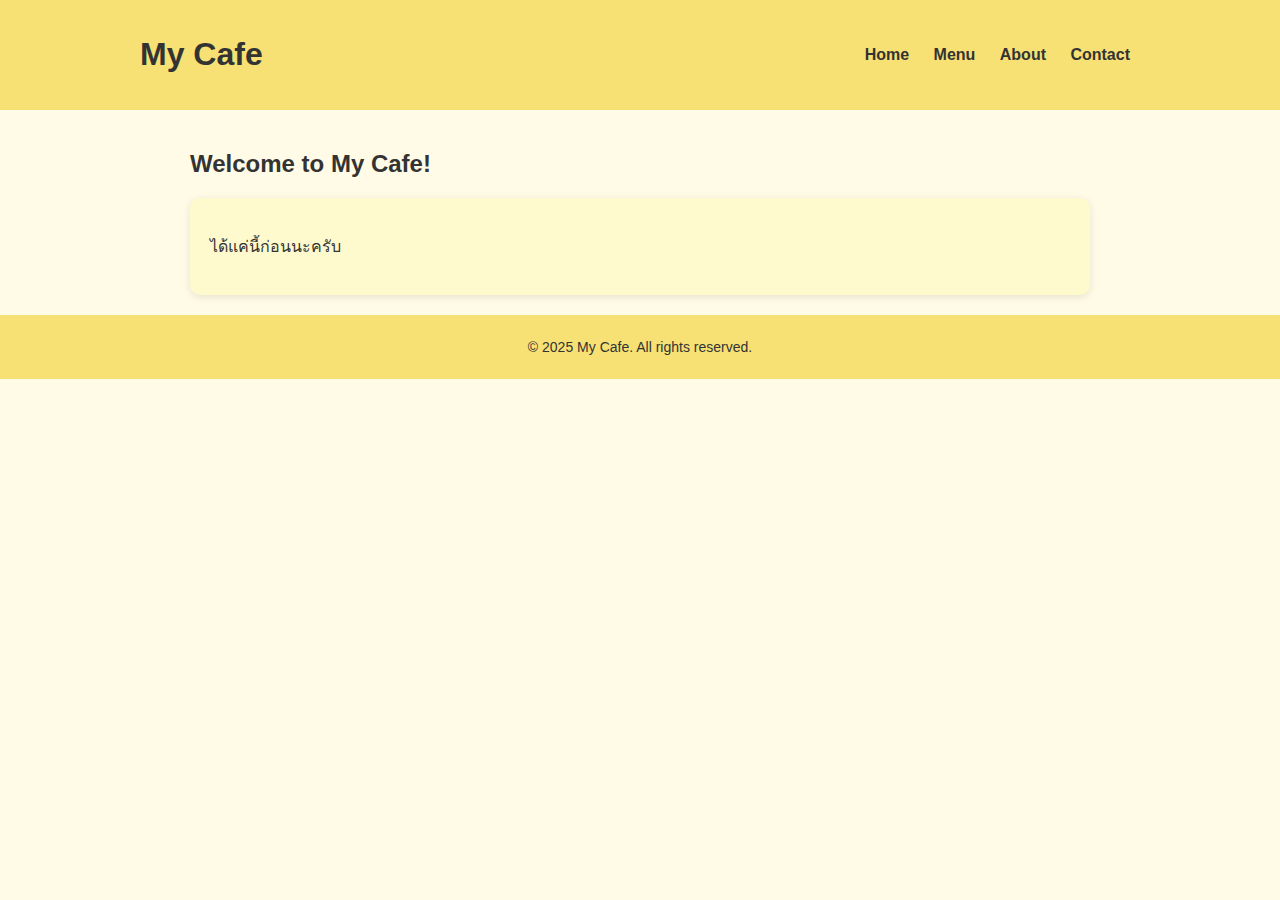
<file: index.html>
<!DOCTYPE html>
<html lang="en">
<head>
  <meta charset="UTF-8">
  <title>Home</title>
  <style>
    body {
      margin: 0;
      font-family: sans-serif;
      background-color: #fffbe6;
      color: #333;
    }

    header {
      background-color: #f7e174;
      padding: 15px;
    }

    .container {
      max-width: 1000px;
      margin: auto;
      display: flex;
      justify-content: space-between;
      align-items: center;
    }

    nav a {
      margin: 0 10px;
      text-decoration: none;
      color: #333;
      font-weight: bold;
    }

    nav a:hover {
      color: #997000;
    }

    main {
      padding: 20px;
      max-width: 900px;
      margin: auto;
    }

    .card {
      background-color: #fffacd;
      padding: 20px;
      border-radius: 10px;
      box-shadow: 0 2px 8px rgba(0,0,0,0.1);
      margin-top: 20px;
    }

    footer {
      background-color: #f7e174;
      padding: 10px;
      text-align: center;
      font-size: 14px;
    }
  </style>
</head>
<body>
  <header>
    <div class="container">
      <h1>My Cafe</h1>
      <nav>
        <a href="index.html">Home</a>
        <a href="menu.html">Menu</a>
        <a href="about.html">About</a>
        <a href="contact.html">Contact</a>
      </nav>
    </div>
  </header>

  <main>
    <h2>Welcome to My Cafe!</h2>
    <div class="card">
      <p>ได้แค่นี้ก่อนนะครับ</p>
    </div>
  </main>

  <footer>
    <p>&copy; 2025 My Cafe. All rights reserved.</p>
  </footer>
</body>
</html>
</file>
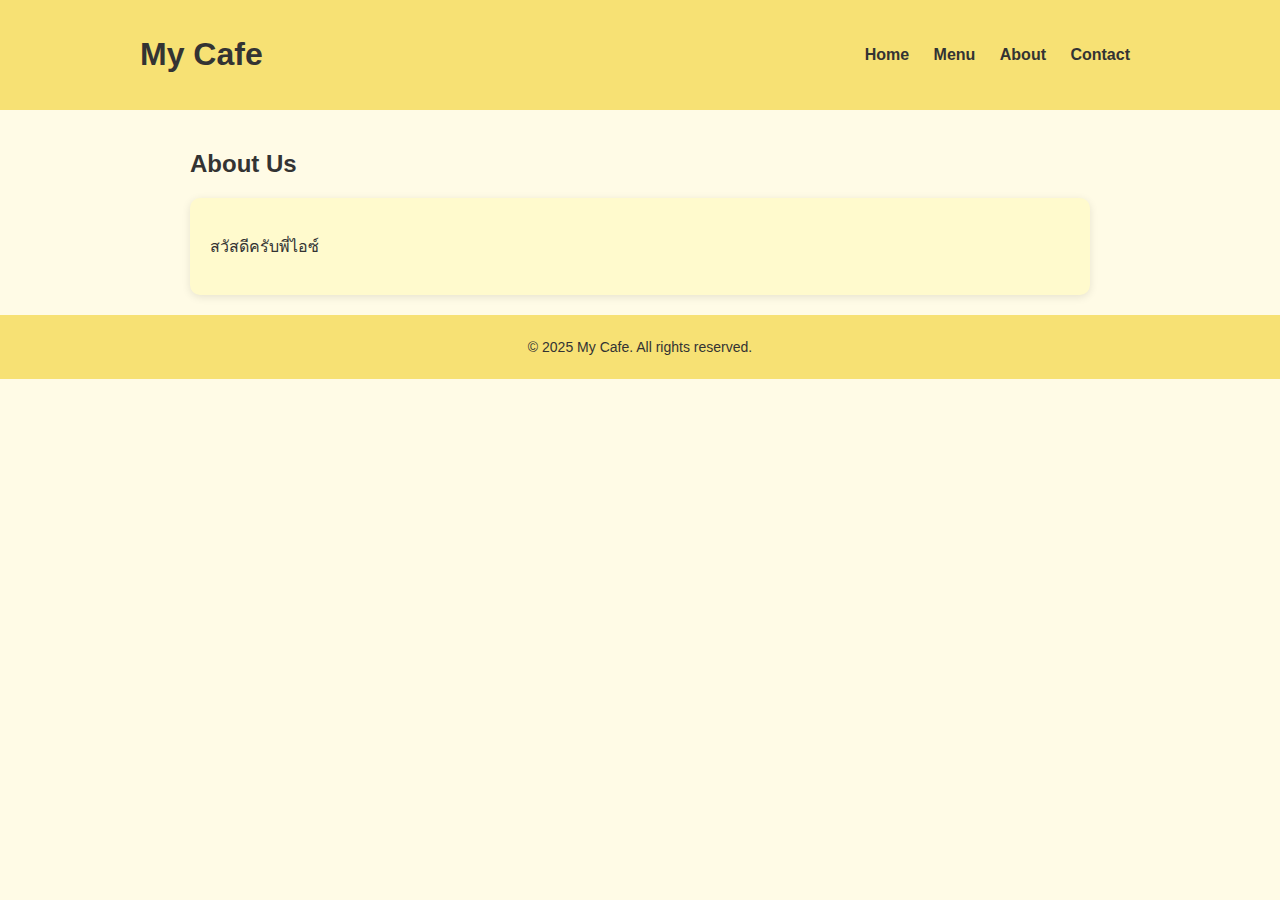
<file: about.html>
<!DOCTYPE html>
<html lang="en">
<head>
  <meta charset="UTF-8">
  <title>About Us</title>
<link rel="stylesheet" href="css/about.css">
</head>
<body>
  <header>
    <div class="container">
      <h1>My Cafe</h1>
      <nav>
        <a href="index.html">Home</a>
        <a href="menu.html">Menu</a>
        <a href="about.html">About</a>
        <a href="contact.html">Contact</a>
      </nav>
    </div>
  </header>

  <main>
    <h2>About Us</h2>
    <div class="about-box">
      <p>สวัสดีครับพี่ไอซ์</p>
    </div>
  </main>

  <footer>
    <p>&copy; 2025 My Cafe. All rights reserved.</p>
  </footer>
</body>
</html>
</file>
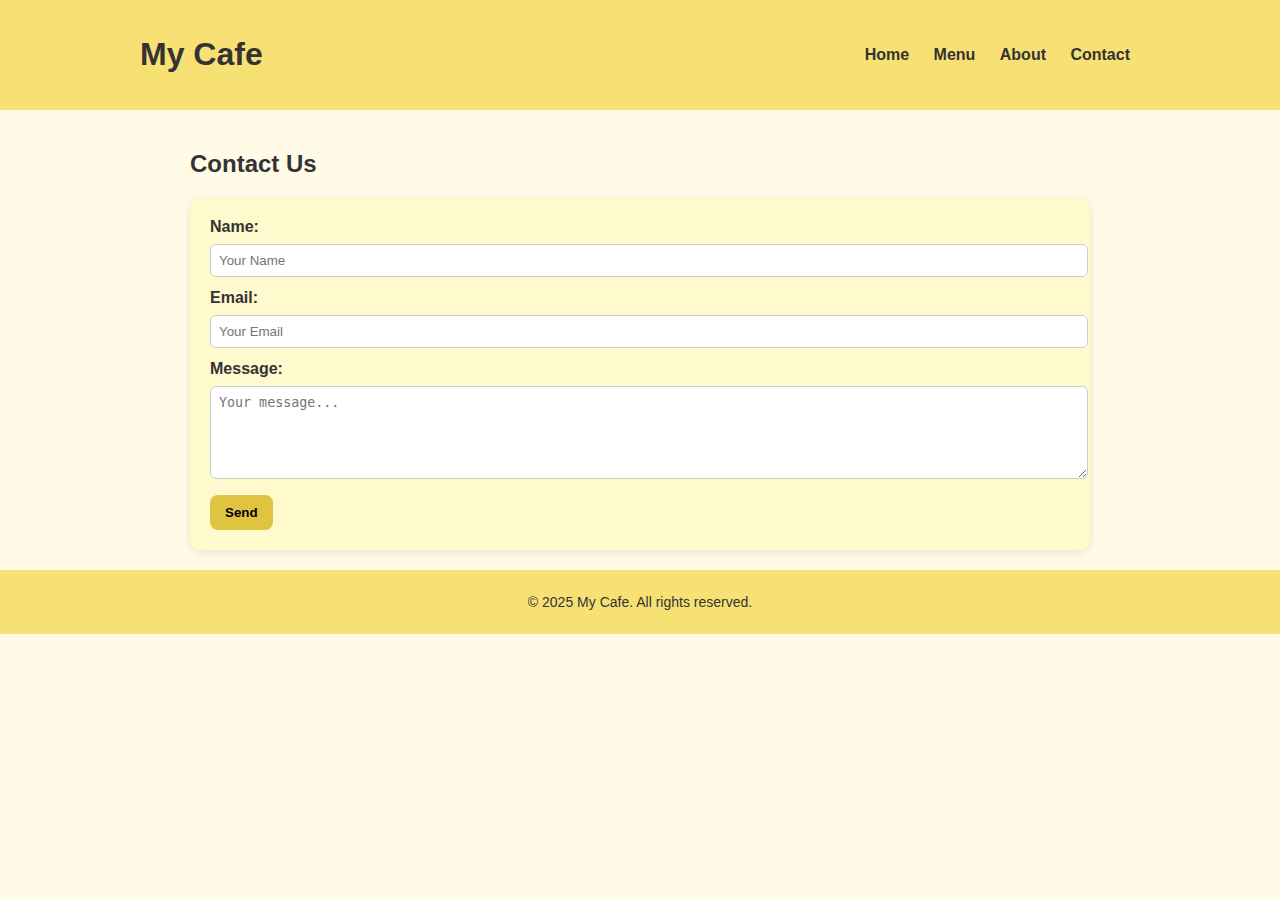
<file: contact.html>
<!DOCTYPE html>
<html lang="en">
<head>
  <meta charset="UTF-8">
  <title>Contact</title>
  <style>
    body {
      margin: 0;
      font-family: sans-serif;
      background-color: #fffbe6;
      color: #333;
    }

    header {
      background-color: #f7e174;
      padding: 15px;
    }

    .container {
      max-width: 1000px;
      margin: auto;
      display: flex;
      justify-content: space-between;
      align-items: center;
    }

    nav a {
      margin: 0 10px;
      text-decoration: none;
      color: #333;
      font-weight: bold;
    }

    nav a:hover {
      color: #997000;
    }

    main {
      padding: 20px;
      max-width: 900px;
      margin: auto;
    }

    form {
      background-color: #fffacd;
      padding: 20px;
      border-radius: 10px;
      box-shadow: 0 2px 8px rgba(0,0,0,0.1);
    }

    label {
      display: block;
      margin-bottom: 8px;
      font-weight: bold;
    }

    input, textarea {
      width: 100%;
      padding: 8px;
      margin-bottom: 12px;
      border: 1px solid #ccc;
      border-radius: 6px;
    }

    button {
      background-color: #e0c341;
      border: none;
      padding: 10px 15px;
      border-radius: 8px;
      cursor: pointer;
      font-weight: bold;
    }

    button:hover {
      background-color: #d4b62e;
    }

    footer {
      background-color: #f7e174;
      padding: 10px;
      text-align: center;
      font-size: 14px;
    }
  </style>
</head>
<body>
  <header>
    <div class="container">
      <h1>My Cafe</h1>
      <nav>
        <a href="index.html">Home</a>
        <a href="menu.html">Menu</a>
        <a href="about.html">About</a>
        <a href="contact.html">Contact</a>
      </nav>
    </div>
  </header>

  <main>
    <h2>Contact Us</h2>
    <form>
      <label for="name">Name:</label>
      <input type="text" id="name" placeholder="Your Name" />

      <label for="email">Email:</label>
      <input type="email" id="email" placeholder="Your Email" />

      <label for="message">Message:</label>
      <textarea id="message" rows="5" placeholder="Your message..."></textarea>

      <button type="submit">Send</button>
    </form>
  </main>

  <footer>
    <p>&copy; 2025 My Cafe. All rights reserved.</p>
  </footer>
</body>
</html>
</file>
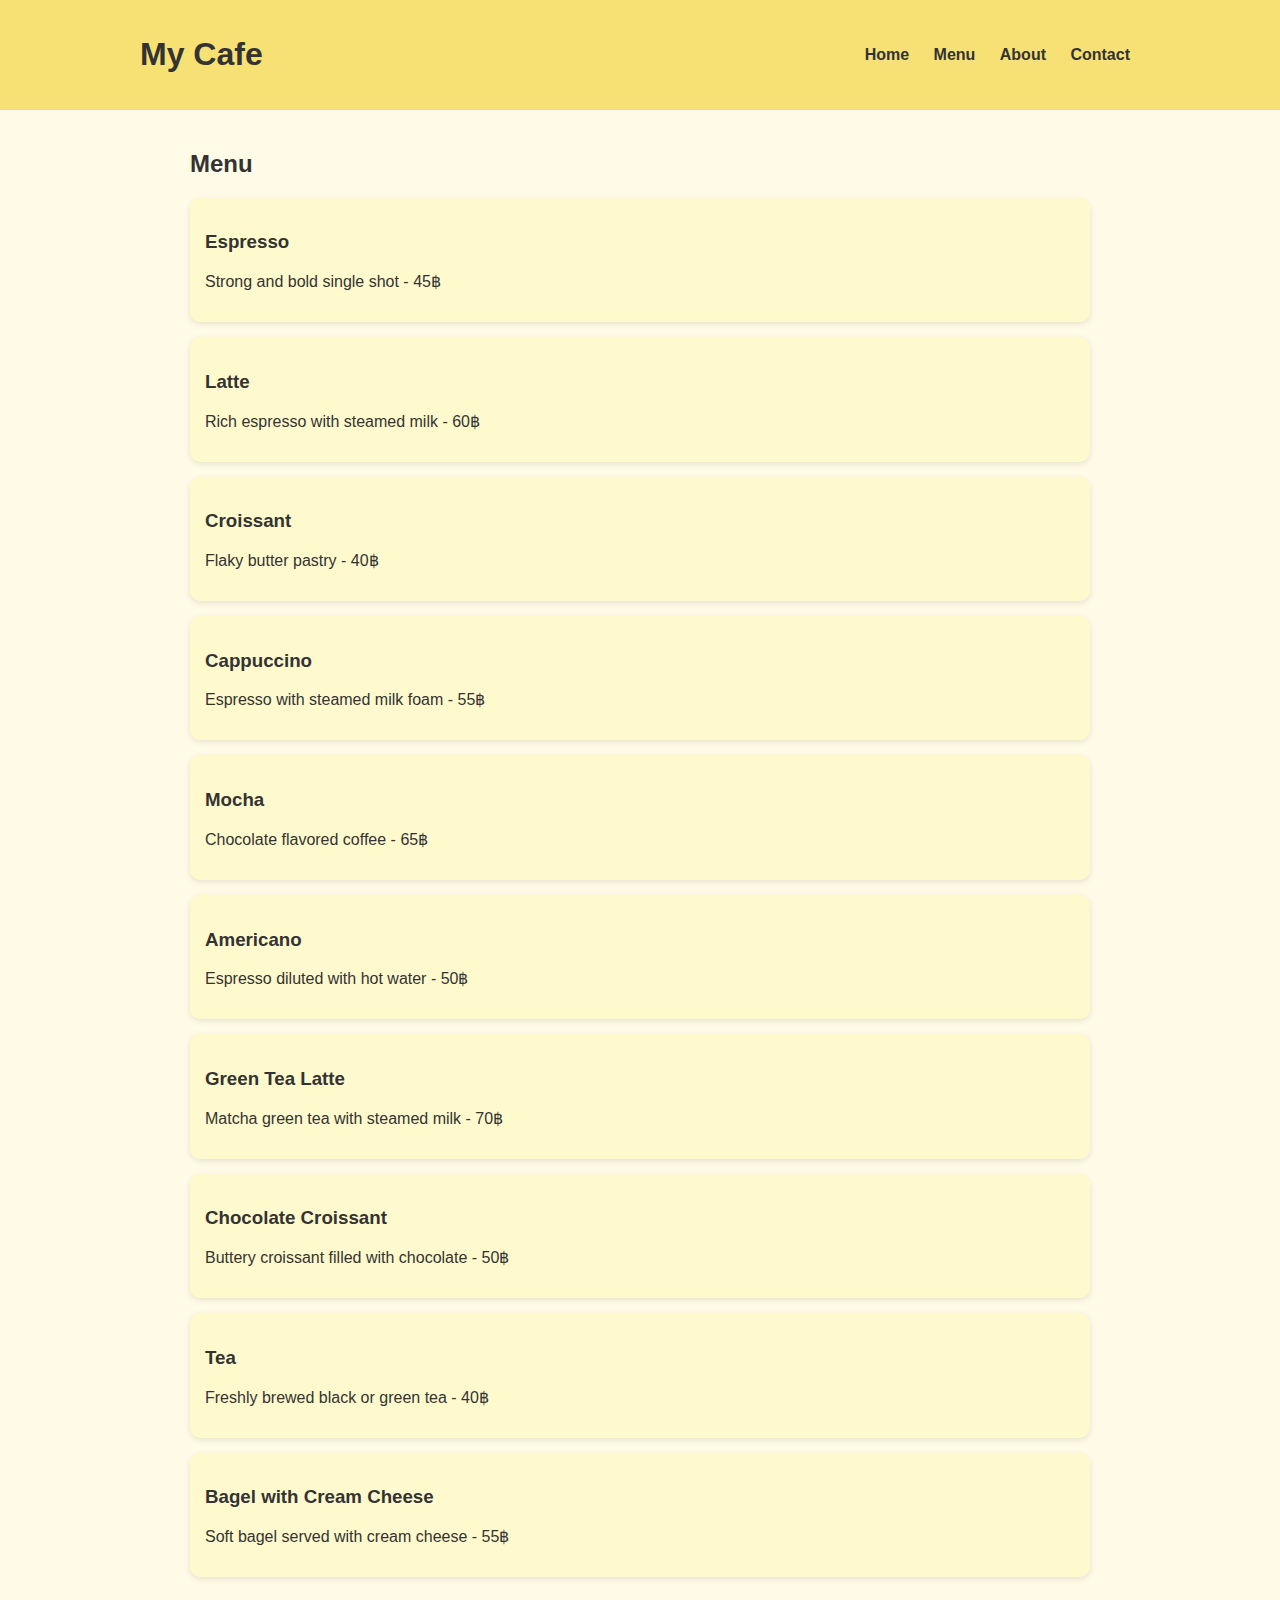
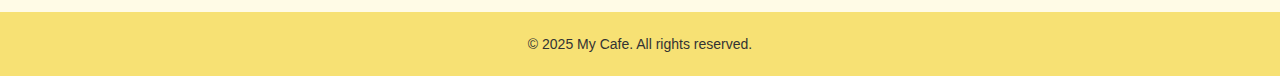
<file: menu.html>
<!DOCTYPE html>
<html lang="en">
<head>
  <meta charset="UTF-8">
  <title>Menu</title>
  <link rel="stylesheet" href="css/menu.css">
</head>
<body>
  <header>
    <div class="container">
      <h1>My Cafe</h1>
      <nav>
        <a href="index.html">Home</a>
        <a href="menu.html">Menu</a>
        <a href="about.html">About</a>
        <a href="contact.html">Contact</a>
      </nav>
    </div>
  </header>

  <main>
    <h2>Menu</h2>
    <div class="menu-item">
      <h3>Espresso</h3>
      <p>Strong and bold single shot - 45฿</p>
    </div>
    <div class="menu-item">
      <h3>Latte</h3>
      <p>Rich espresso with steamed milk - 60฿</p>
    </div>
    <div class="menu-item">
      <h3>Croissant</h3>
      <p>Flaky butter pastry - 40฿</p>
    </div>
    <div class="menu-item">
      <h3>Cappuccino</h3>
      <p>Espresso with steamed milk foam - 55฿</p>
    </div>
    <div class="menu-item">
      <h3>Mocha</h3>
      <p>Chocolate flavored coffee - 65฿</p>
    </div>
    <div class="menu-item">
      <h3>Americano</h3>
      <p>Espresso diluted with hot water - 50฿</p>
    </div>
    <div class="menu-item">
      <h3>Green Tea Latte</h3>
      <p>Matcha green tea with steamed milk - 70฿</p>
    </div>
    <div class="menu-item">
      <h3>Chocolate Croissant</h3>
      <p>Buttery croissant filled with chocolate - 50฿</p>
    </div>
    <div class="menu-item">
      <h3>Tea</h3>
      <p>Freshly brewed black or green tea - 40฿</p>
    </div>
    <div class="menu-item">
      <h3>Bagel with Cream Cheese</h3>
      <p>Soft bagel served with cream cheese - 55฿</p>
    </div>
  </main>

  <footer>
    <p>&copy; 2025 My Cafe. All rights reserved.</p>
  </footer>
</body>
</html>
</file>
<file: css/about.css>
body {
      margin: 0;
      font-family: sans-serif;
      background-color: #fffbe6;
      color: #333;
    }

    header {
      background-color: #f7e174;
      padding: 15px;
    }

    .container {
      max-width: 1000px;
      margin: auto;
      display: flex;
      justify-content: space-between;
      align-items: center;
    }

    nav a {
      margin: 0 10px;
      text-decoration: none;
      color: #333;
      font-weight: bold;
    }

    nav a:hover {
      color: #997000;
    }

    main {
      padding: 20px;
      max-width: 900px;
      margin: auto;
    }

    .about-box {
      background-color: #fffacd;
      padding: 20px;
      border-radius: 10px;
      box-shadow: 0 2px 8px rgba(0,0,0,0.1);
    }

    footer {
      background-color: #f7e174;
      padding: 10px;
      text-align: center;
      font-size: 14px;
    }
</file>
<file: css/menu.css>
body {
      margin: 0;
      font-family: sans-serif;
      background-color: #fffbe6;
      color: #333;
    }

    header {
      background-color: #f7e174;
      padding: 15px;
    }

    .container {
      max-width: 1000px;
      margin: auto;
      display: flex;
      justify-content: space-between;
      align-items: center;
    }

    nav a {
      margin: 0 10px;
      text-decoration: none;
      color: #333;
      font-weight: bold;
    }

    nav a:hover {
      color: #997000;
    }

    main {
      padding: 20px;
      max-width: 900px;
      margin: auto;
    }

    .menu-item {
      background-color: #fffacd;
      padding: 15px;
      margin-bottom: 15px;
      border-radius: 10px;
      box-shadow: 0 2px 6px rgba(0,0,0,0.1);
    }

    footer {
      background-color: #f7e174;
      padding: 10px;
      text-align: center;
      font-size: 14px;
    }
</file>
